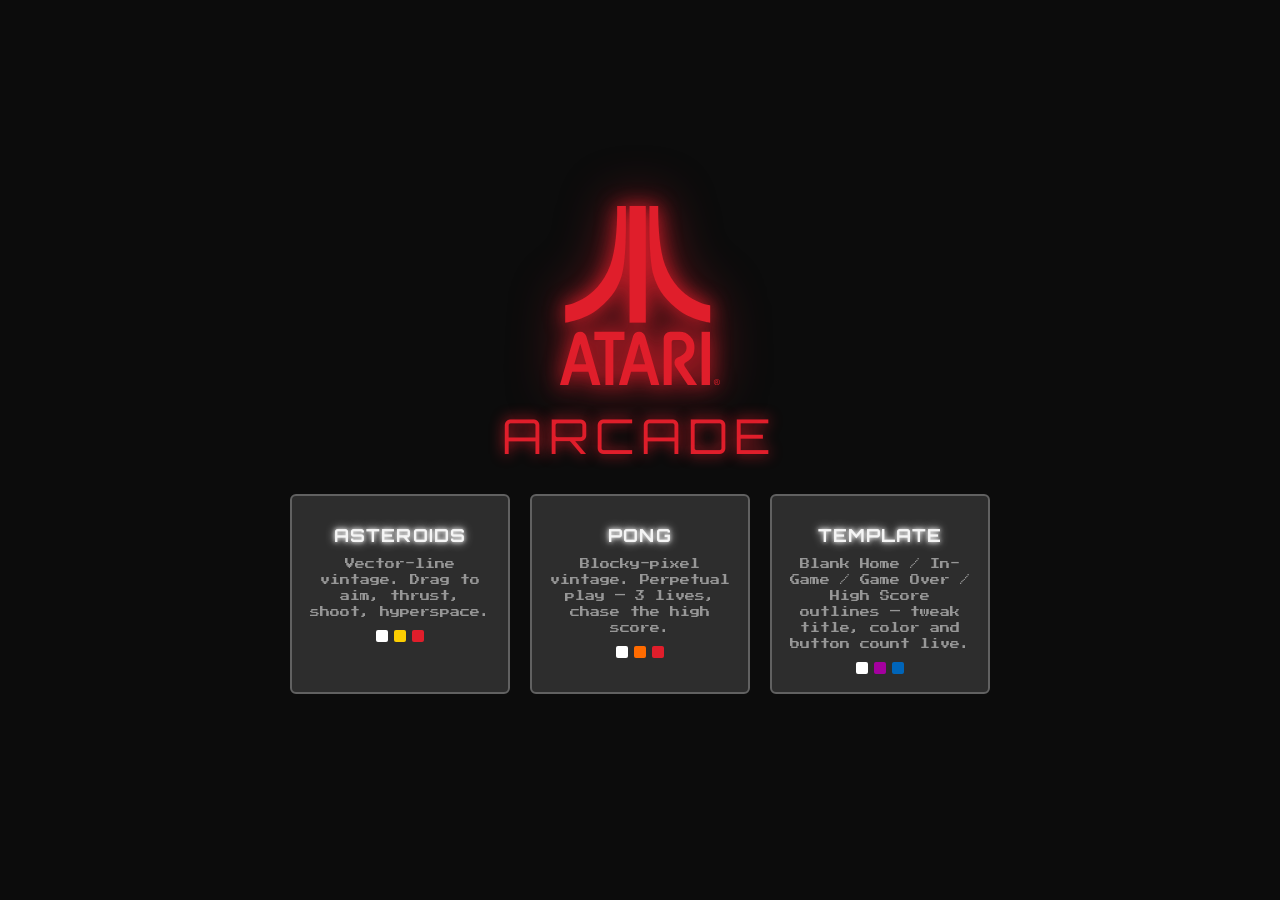
<file: index.html>
<!doctype html>
<html lang="en">
<head>
  <meta charset="utf-8">
  <meta name="viewport" content="width=device-width, initial-scale=1, viewport-fit=cover, user-scalable=no">
  <title>Atari — Game Hub</title>
  <link rel="stylesheet" href="shared/theme.css">
  <style>
    body {
      min-height: 100vh;
      display: flex;
      flex-direction: column;
      align-items: center;
      justify-content: center;
      gap: 28px;
      background: var(--bg-deep);
    }
    .hub-logo { width: clamp(110px, 20vw, 160px); filter: drop-shadow(0 0 10px var(--atari-red)) drop-shadow(0 0 24px rgba(224,30,43,.5)); }
    .hub-title { font-family: var(--font-vector); color: var(--atari-red); letter-spacing: .14em; font-size: clamp(28px, 7vw, 48px); text-shadow: 0 0 14px var(--atari-red); margin-top: -8px; }
    .hub-grid { display: flex; gap: 20px; flex-wrap: wrap; justify-content: center; padding: 0 20px; }
    .game-card {
      width: 220px;
      border: 2px solid var(--grey-70);
      border-radius: 6px;
      padding: 18px;
      text-align: center;
      text-decoration: none;
      color: var(--ink);
      background: var(--grey-90);
      transition: border-color .15s;
    }
    .game-card:hover { border-color: var(--accent, var(--yellow)); }
    .game-card h2 { font-family: var(--font-vector); font-size: 18px; letter-spacing: .06em; margin: 10px 0 6px; }
    .game-card p { font-size: 10px; color: var(--ink-dim); line-height: 1.6; }
    .swatches { display: flex; gap: 6px; justify-content: center; margin-top: 10px; }
    .swatches span { width: 12px; height: 12px; display: inline-block; border-radius: 2px; }
  </style>
</head>
<body>
  <svg class="hub-logo" fill="#E01E2B" xmlns="http://www.w3.org/2000/svg" viewBox="0 0 295.89 331.29"><path d="M9.58,215.73s35.23-4,62.69-26.64c26.16-21.55,35.61-40.14,42.13-61.21s7.52-71.71,7.52-86.76V0H105.67s0,4.15,0,15.22c-.29,22.81-2.26,66.16-12.72,94.36-25.23,68-83.36,74-83.36,74Z"/><path d="M277.73,215.73s-35.22-4-62.68-26.64c-26.17-21.55-35.61-40.14-42.13-61.21s-7.52-71.71-7.52-86.76V0h16.25s0,4.15,0,15.22c.29,22.81,2.25,66.16,12.72,94.36,25.23,68,83.35,74,83.35,74Z"/><rect x="128.65" width="30.02" height="215.73"/><polygon points="119.24 232.68 63.56 232.68 63.56 247.6 84.04 247.6 84.04 331.29 98.67 331.29 98.67 247.6 119.24 247.6 119.24 232.68"/><rect x="261.87" y="232.68" width="15.49" height="98.61"/><path d="M26.48,292.51l10.94-37.68,10.94,37.68ZM48.92,242c-1.45-5.67-5.79-9.48-11.5-9.48A11.69,11.69,0,0,0,26.52,240h0v0c-.24.62-26.5,91.28-26.5,91.28H15.21l7.23-24.85h30l7.18,24.82H74.91Z"/><path d="M135.41,292.51l10.91-37.68,10.89,37.68ZM157.78,242c-1.44-5.67-5.79-9.48-11.46-9.48A11.68,11.68,0,0,0,135.45,240h0v0c-.24.62-26.5,91.28-26.5,91.28h15.2l7.24-24.85h29.89l7.17,24.82h15.32Z"/><path d="M248.57,258.65a47.62,47.62,0,0,1-.6,10.75c-2.05,11.49-9.22,16.1-12.22,17.85s-4.68,3-4.68,3a3.74,3.74,0,0,0-1.46,3,5.58,5.58,0,0,0,.92,3.15s1.05,1.47,4.05,6.08,19.34,28.88,19.34,28.88H236.6l-22.33-33.81a12.48,12.48,0,0,1-2.56-7.8c0-4.91,2.7-8.16,6.92-9.94,0,0,15.37-5,15.37-17a22.74,22.74,0,0,0-.79-6.21,12.26,12.26,0,0,0-11.53-9l-11.77,0a3.36,3.36,0,0,0-3.36,3.36v80.38H191.79v-86.1a12.43,12.43,0,0,1,12.36-12.51h17.19a27.27,27.27,0,0,1,27.26,27.26"/><path d="M288.74,325.34h1.2a1.91,1.91,0,0,0,1.16-.25.83.83,0,0,0,.31-.68.74.74,0,0,0-.15-.48.94.94,0,0,0-.41-.32,3.17,3.17,0,0,0-1-.1h-1.12Zm-1,3.42v-6.08h2.08a5.15,5.15,0,0,1,1.55.17,1.51,1.51,0,0,1,.77.59,1.56,1.56,0,0,1,.28.89,1.63,1.63,0,0,1-.47,1.16,1.84,1.84,0,0,1-1.27.55,1.72,1.72,0,0,1,.52.33,6.55,6.55,0,0,1,.9,1.2l.74,1.19h-1.2l-.53-.95a5,5,0,0,0-1-1.42,1.35,1.35,0,0,0-.79-.21h-.58v2.58Zm2.48-7.83a4.93,4.93,0,0,0-2.33.6,4.53,4.53,0,0,0-1.76,1.74,4.88,4.88,0,0,0-.64,2.37,4.8,4.8,0,0,0,.63,2.34,4.46,4.46,0,0,0,1.75,1.75,4.74,4.74,0,0,0,4.69,0,4.37,4.37,0,0,0,1.74-1.75,4.7,4.7,0,0,0,.63-2.34,4.88,4.88,0,0,0-.64-2.37,4.4,4.4,0,0,0-1.76-1.74,4.91,4.91,0,0,0-2.31-.6m0-.94a5.84,5.84,0,0,1,2.77.72,5.24,5.24,0,0,1,2.11,2.09,5.84,5.84,0,0,1,.76,2.84,5.69,5.69,0,0,1-.75,2.81,5.13,5.13,0,0,1-2.09,2.09,5.65,5.65,0,0,1-2.8.75,5.73,5.73,0,0,1-2.82-.75,5.13,5.13,0,0,1-2.09-2.09,5.66,5.66,0,0,1,0-5.65,5.2,5.2,0,0,1,2.12-2.09,5.82,5.82,0,0,1,2.78-.72"/></svg>
  <div class="hub-title pixel-text">ARCADE</div>
  <div class="hub-grid">
    <a class="game-card" href="games/asteroids/?preview=1">
      <h2 class="vector-text">ASTEROIDS</h2>
      <p>Vector-line vintage. Drag to aim, thrust, shoot, hyperspace.</p>
      <div class="swatches">
        <span style="background:#FFFFFF"></span><span style="background:#FCCE01"></span><span style="background:#E01E2B"></span>
      </div>
    </a>
    <a class="game-card" href="games/pong/?preview=1">
      <h2 class="vector-text">PONG</h2>
      <p>Blocky-pixel vintage. Perpetual play — 3 lives, chase the high score.</p>
      <div class="swatches">
        <span style="background:#FFFFFF"></span><span style="background:#FF6B00"></span><span style="background:#E01E2B"></span>
      </div>
    </a>
    <a class="game-card" href="template/?preview=1">
      <h2 class="vector-text">TEMPLATE</h2>
      <p>Blank Home / In-Game / Game Over / High Score outlines — tweak title, color and button count live.</p>
      <div class="swatches">
        <span style="background:#FFFFFF"></span><span style="background:#A4009F"></span><span style="background:#0065B9"></span>
      </div>
    </a>
  </div>
</body>
</html>
</file>
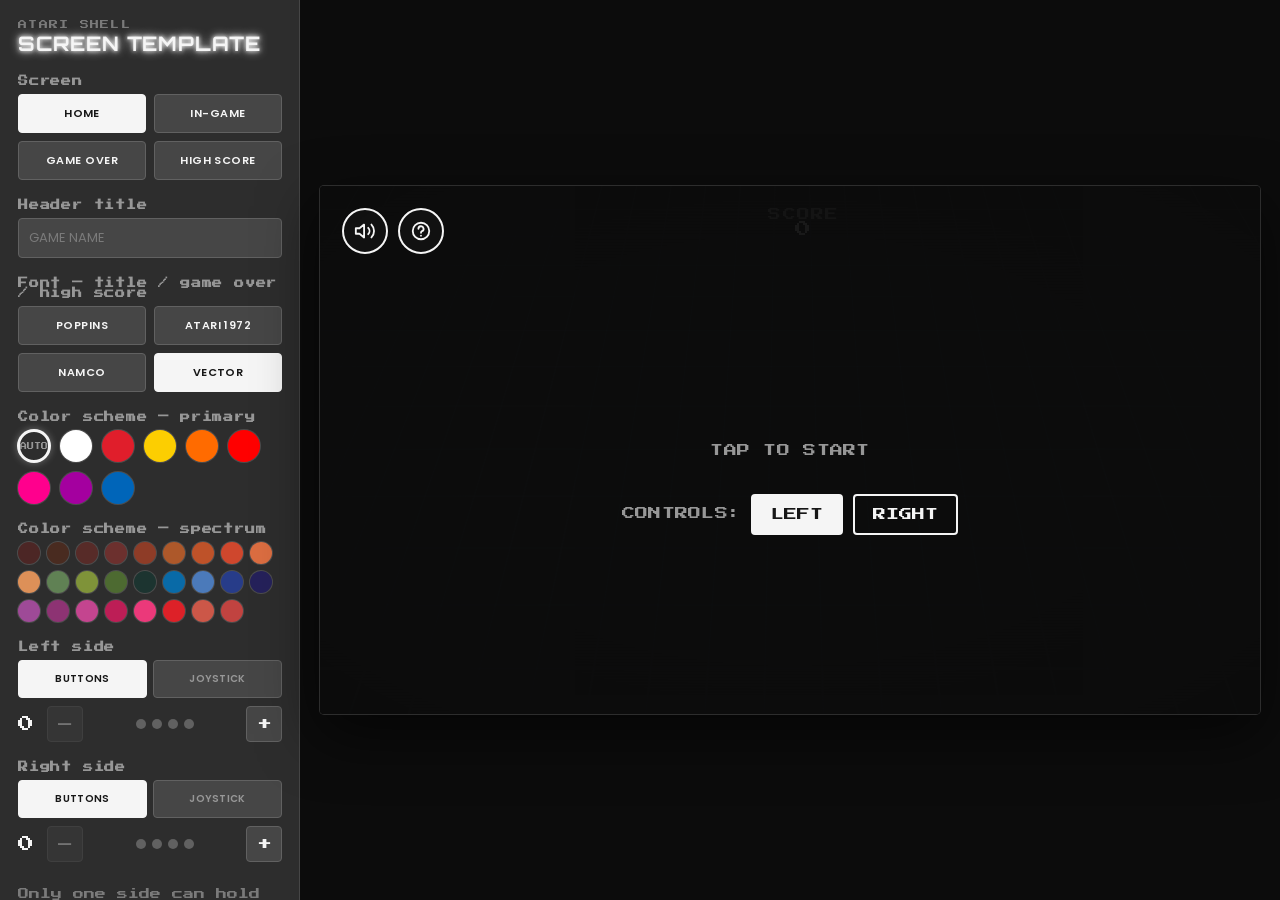
<file: template/index.html>
<!doctype html>
<html lang="en">
<head>
  <meta charset="utf-8">
  <meta name="viewport" content="width=device-width, initial-scale=1, viewport-fit=cover, user-scalable=no">
  <title>Screen Template — Atari</title>
  <link rel="stylesheet" href="../shared/theme.css">
  <link rel="stylesheet" href="../shared/shell.css">
  <link rel="stylesheet" href="template.css">
</head>
<body>
  <div class="template-layout">
    <aside class="control-panel">
      <div class="panel-heading">
        <span class="panel-eyebrow">ATARI SHELL</span>
        <h1 class="panel-title">SCREEN TEMPLATE</h1>
      </div>

      <section class="panel-group">
        <h2 class="panel-label">Screen</h2>
        <div class="tab-grid" id="screen-tabs">
          <button class="tab-btn" data-screen="home">HOME</button>
          <button class="tab-btn" data-screen="playing">IN-GAME</button>
          <button class="tab-btn" data-screen="gameover">GAME OVER</button>
          <button class="tab-btn" data-screen="leaderboard">HIGH SCORE</button>
        </div>
      </section>

      <section class="panel-group">
        <h2 class="panel-label">Header title</h2>
        <input type="text" id="title-input" class="panel-input" placeholder="GAME NAME" maxlength="18">
      </section>

      <section class="panel-group">
        <h2 class="panel-label">Font — title / game over / high score</h2>
        <div class="tab-grid" id="font-tabs">
          <button class="tab-btn" data-font="--font-body">POPPINS</button>
          <button class="tab-btn" data-font="--font-atari">ATARI 1972</button>
          <button class="tab-btn" data-font="--font-namco">NAMCO</button>
          <button class="tab-btn is-active" data-font="--font-vector">VECTOR</button>
        </div>
      </section>

      <section class="panel-group">
        <h2 class="panel-label">Color scheme — primary</h2>
        <div class="swatch-row" id="color-swatches"></div>
      </section>

      <section class="panel-group">
        <h2 class="panel-label">Color scheme — spectrum</h2>
        <div class="swatch-row swatch-row-spectrum" id="spectrum-swatches"></div>
      </section>

      <section class="panel-group side-group" data-side="left">
        <h2 class="panel-label">Left side</h2>
        <div class="mode-toggle" data-side="left">
          <button class="mode-btn is-active" data-mode="buttons">BUTTONS</button>
          <button class="mode-btn" data-mode="joystick">JOYSTICK</button>
        </div>
        <div class="stepper-row">
          <span class="panel-count" id="left-count">0</span>
          <div class="stepper" data-side="left">
            <button class="stepper-btn" data-dir="down" aria-label="Fewer left buttons">–</button>
            <div class="stepper-dots" id="left-dots"></div>
            <button class="stepper-btn" data-dir="up" aria-label="More left buttons">+</button>
          </div>
        </div>
      </section>

      <section class="panel-group side-group" data-side="right">
        <h2 class="panel-label">Right side</h2>
        <div class="mode-toggle" data-side="right">
          <button class="mode-btn is-active" data-mode="buttons">BUTTONS</button>
          <button class="mode-btn" data-mode="joystick">JOYSTICK</button>
        </div>
        <div class="stepper-row">
          <span class="panel-count" id="right-count">0</span>
          <div class="stepper" data-side="right">
            <button class="stepper-btn" data-dir="down" aria-label="Fewer right buttons">–</button>
            <div class="stepper-dots" id="right-dots"></div>
            <button class="stepper-btn" data-dir="up" aria-label="More right buttons">+</button>
          </div>
        </div>
      </section>

      <p class="panel-note">Only one side can hold the joystick at a time. Buttons up to 3 sit in a row; 4 wrap into a 2×2 cluster. The home screen's own LEFT/RIGHT toggle (part of the outline below) decides which physical side is "primary" for other games — this tool places things by literal side instead.</p>
    </aside>

    <div class="preview-stage">
      <div id="app"></div>
    </div>
  </div>

  <script src="../shared/game-shell.js"></script>
  <script src="template.js"></script>
</body>
</html>
</file>
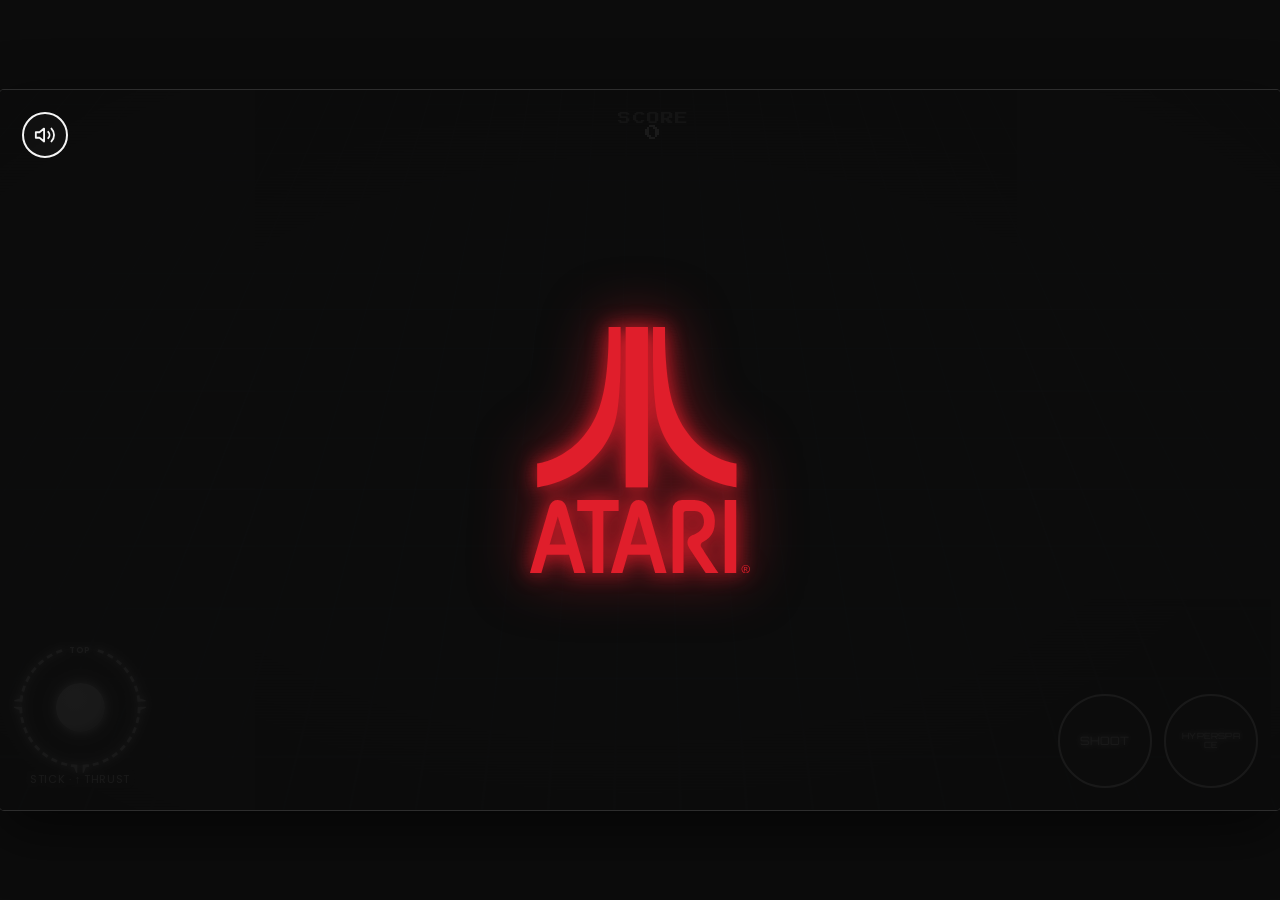
<file: games/asteroids/index.html>
<!doctype html>
<html lang="en">
<head>
  <meta charset="utf-8">
  <meta name="viewport" content="width=device-width, initial-scale=1, viewport-fit=cover, user-scalable=no">
  <title>Asteroids — Atari</title>
  <link rel="stylesheet" href="../../shared/theme.css">
  <link rel="stylesheet" href="../../shared/shell.css">
  <style>
    :root { --bg-tint: 210; }
  </style>
</head>
<body>
  <div id="app"></div>
  <script src="../../shared/game-shell.js"></script>
  <script src="asteroids.js"></script>
</body>
</html>
</file>
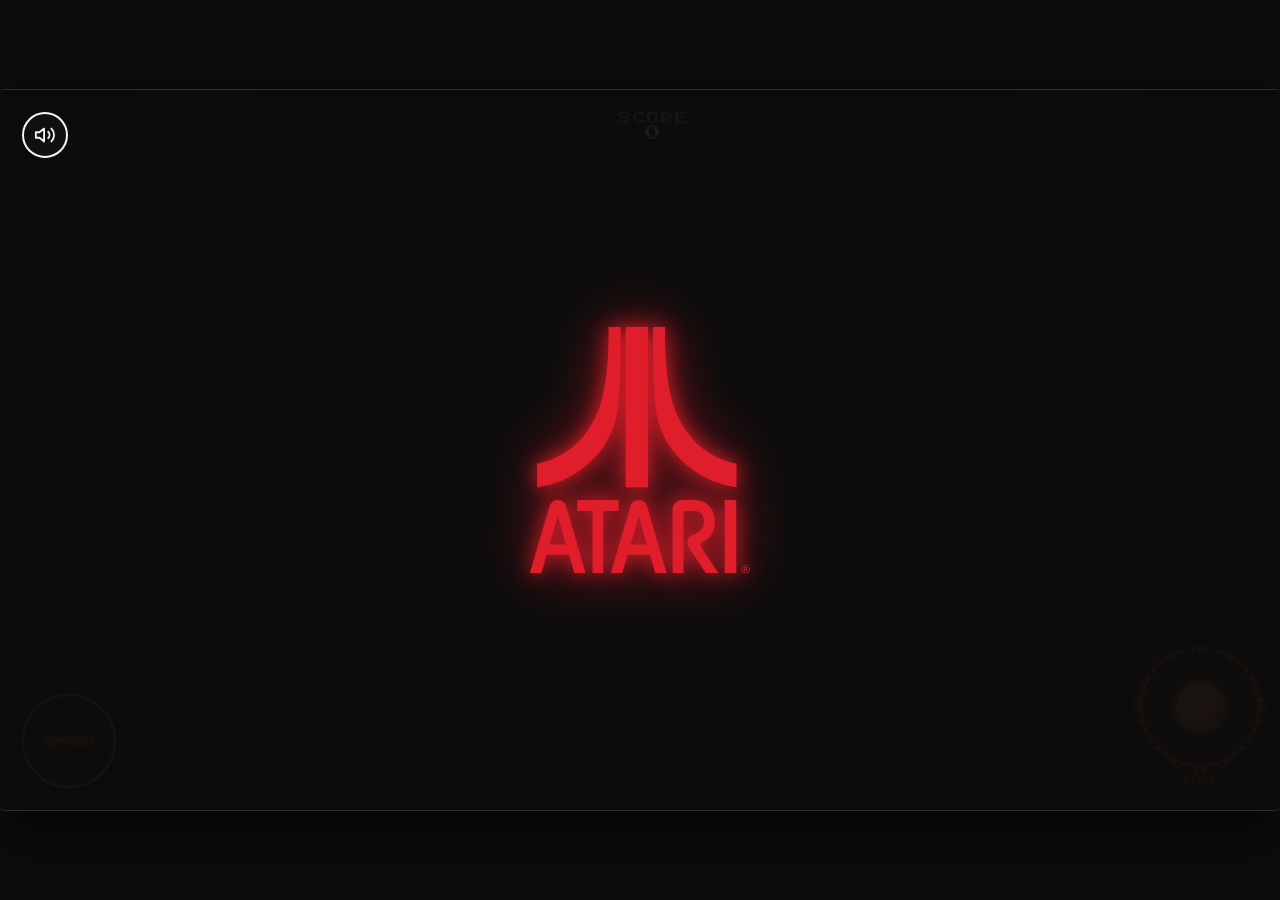
<file: games/pong/index.html>
<!doctype html>
<html lang="en">
<head>
  <meta charset="utf-8">
  <meta name="viewport" content="width=device-width, initial-scale=1, viewport-fit=cover, user-scalable=no">
  <title>Pong — Atari</title>
  <link rel="stylesheet" href="../../shared/theme.css">
  <link rel="stylesheet" href="../../shared/shell.css">
  <style>
    :root { --bg-tint: 210; }
  </style>
</head>
<body>
  <div id="app"></div>
  <script src="../../shared/game-shell.js"></script>
  <script src="pong.js"></script>
</body>
</html>
</file>
<file: shared/theme.css>
/*
  Atari Shared Design System — theme.css
  =======================================
  Brand tokens shared by every game shell. A single game should only ever
  need to override --accent / --accent-2 / --accent-3 (its "sprite" colors)
  and, rarely, --bg-tint. Everything else (type, CRT, grid, spacing) stays
  constant so the games read as siblings.
*/

@import url('https://fonts.googleapis.com/css2?family=Press+Start+2P&family=Orbitron:wght@500;700;900&family=Poppins:wght@400;500;600;700&display=swap');

/* The real Atari 1972 wordmark face — used only for the header/marquee
   title, never inside the play field itself. */
@font-face {
  font-family: 'Atari1972';
  src: url('fonts/Atari1972-Bold.otf') format('opentype');
  font-weight: 700; font-style: normal; font-display: swap;
}
@font-face {
  font-family: 'Atari1972';
  src: url('fonts/Atari1972-Regular.otf') format('opentype');
  font-weight: 400; font-style: normal; font-display: swap;
}

/* Retro arcade marquee face — an alternate title/header option alongside
   the vector and Atari1972 looks. */
@font-face {
  font-family: 'Namco';
  src: url('fonts/Namco.ttf') format('truetype');
  font-weight: 400; font-style: normal; font-display: swap;
}

:root {
  /* ---- Atari brand core ---- */
  --atari-red: #E01E2B;
  --black: #171717;
  --white: #FFFFFF;

  /* ---- Atari primary accents ---- */
  --yellow: #FCCE01;
  --orange: #FF6B00;
  --bright-red: #FF0000;
  --pink: #FF008D;
  --purple: #A4009F;
  --blue: #0065B9;

  /* ---- The 8 recognizable "sprite" colors ----
     One shared, finite palette for every game's foreground elements
     (ships, balls, paddles, bricks, vector lines). Not every game uses
     all 8, but a game should never introduce a 9th. */
  --sprite-1: var(--white);
  --sprite-2: var(--atari-red);
  --sprite-3: var(--yellow);
  --sprite-4: var(--orange);
  --sprite-5: var(--bright-red);
  --sprite-6: var(--pink);
  --sprite-7: var(--purple);
  --sprite-8: var(--blue);

  /* ---- Greys (low-saturation, background/UI layer) ---- */
  --grey-100: #171717;
  --grey-90:  #2D2D2D;
  --grey-80:  #464646;
  --grey-70:  #616161;
  --grey-60:  #7A7A7A;
  --grey-45:  #979797;
  --grey-45b: #AEAEAE;
  --grey-25:  #C5C5C5;
  --grey-15:  #E0E0E0;
  --grey-5:   #F5F5F5;

  /* ---- Cabinet accent ----
     --accent is the ONE color that grows/rotates as a run progresses (see
     Shell._updateAccentColor): every cabinet starts pure white and gains
     saturation + a per-level hue shift as score/level climb. Gameplay
     sprites stay fixed colors (drawn straight from --accent-2/--accent-3
     or a literal), so only the chrome — title, buttons, joystick, glow —
     visibly "grows" its color. --accent-2/--accent-3 are ordinary static
     per-game overrides, same as before. */
  --accent-rgb: 255, 255, 255;
  --accent: rgb(var(--accent-rgb));
  --accent-2: var(--sprite-8);    /* secondary sprite color */
  --accent-3: var(--sprite-2);    /* danger / highlight */
  --bg-tint: 210;                 /* hue-ish knob for background grid tint, degrees */

  /* ---- Surfaces ---- */
  --bg: var(--black);
  --bg-deep: #0c0c0c;
  --panel: var(--grey-90);
  --ink: var(--grey-5);
  --ink-dim: var(--grey-45);

  /* ---- Type ----
     --font-pixel (Press Start 2P) is the default everywhere — HUD, body
     copy, buttons, screens — the blocky arcade look. --font-vector
     (Orbitron) is the deliberate accent for glowing titles/labels.
     --font-body (Poppins, falling back to the visitor's system font) is
     available opt-in per game via config.bodyFont, for a game that wants
     a plainer, more legible voice instead of the pixel default. */
  --font-body: 'Poppins', -apple-system, BlinkMacSystemFont, 'Segoe UI', Roboto, sans-serif;
  --font-pixel: 'Press Start 2P', 'Courier New', monospace;   /* blocky – Pong/Breakout */
  --font-vector: 'Orbitron', 'Courier New', monospace;        /* vector-line feel – Asteroids/Tempest */
  --font-atari: 'Atari1972', var(--font-vector);              /* header/marquee title only */
  --font-namco: 'Namco', var(--font-vector);                  /* retro arcade marquee alternate */

  /* Which face the title header / GAME OVER / high-score headings use
     (.screen-title). Defaults to the vector face; a game or tool can
     repoint it at --font-body / --font-atari / --font-namco instead
     via Shell.setTitleFont(). --font-title-transform exists because
     Namco is a single-case display face — its real letterforms sit on
     the lowercase codepoints, so Shell.setTitleFont lowercases the text
     for it rather than rendering uppercase input against placeholder
     glyphs. */
  --font-title: var(--font-vector);
  --font-title-transform: none;

  /* ---- Vector line rules: one consistent thickness + faint glow ---- */
  --line-width: 2px;
  --line-glow: 0 0 4px currentColor, 0 0 10px currentColor;

  /* ---- Layout ---- */
  --hud-inset: clamp(10px, 2.5vw, 22px);
  --radius: 4px;
  --safe-btn: clamp(62px, 12vw, 94px);
  --icon-btn: clamp(34px, 6vw, 46px);
}

* { box-sizing: border-box; }

html, body {
  margin: 0;
  padding: 0;
  background: var(--bg-deep);
  color: var(--ink);
  font-family: var(--font-pixel);
  -webkit-tap-highlight-color: transparent;
  overscroll-behavior: none;
  user-select: none;
  -webkit-user-select: none;
}

button {
  font-family: inherit;
  color: inherit;
}

.vector-text {
  font-family: var(--font-vector);
  letter-spacing: 0.06em;
  text-shadow: var(--line-glow);
}

.pixel-text {
  font-family: var(--font-pixel);
  letter-spacing: 0.02em;
}
</file>
<file: shared/shell.css>
/*
  Atari Shared Design System — shell.css
  =======================================
  Structural layout every game shares: the CRT viewport, the parallax
  Vectrex grid, the persistent HUD corners, and the four flow screens
  (home / gameplay HUD / game-over / leaderboard). A game only ever
  fills in #game-canvas and the control-button labels/positions —
  it never rebuilds this chrome.
*/

#app {
  position: fixed;
  inset: 0;
  display: grid;
  place-items: center;
  background: var(--bg-deep);
}

/* ---------------------------------------------------------------- */
/* CRT viewport — locked to landscape, identical on mobile & desktop */
/* No persistent header: the title/logo only appear inside the pause */
/* menu (see .pause-marquee below), never over the title or gameplay */
/* screen itself.                                                    */
/* ---------------------------------------------------------------- */
.crt-screen {
  position: relative;
  width: min(100vw, 177.78vh);
  height: min(100vh, 56.25vw);
  max-width: 1280px;
  background: var(--bg);
  overflow: hidden;
  border-radius: var(--radius);
  box-shadow: 0 0 0 1px var(--grey-90), 0 20px 60px rgba(0,0,0,.6);
}

/* Pause menu content — the title/logo treatment that used to live in a
   persistent header now only shows up here, inside the pause overlay. */
.pause-marquee {
  display: flex;
  align-items: center;
  justify-content: center;
  gap: 14px;
  padding: clamp(10px, 2vh, 16px) clamp(14px, 3vw, 24px);
  background: linear-gradient(180deg, var(--grey-90) 0%, var(--bg) 100%);
  border: var(--line-width) solid var(--accent);
  border-radius: var(--radius);
  box-shadow: 0 0 5px var(--accent), 0 0 18px rgba(var(--accent-rgb),.4), inset 0 0 14px rgba(var(--accent-rgb),.12);
}

.pause-title {
  font-family: var(--font-atari);
  font-weight: 700;
  color: var(--accent);
  text-shadow: 0 0 4px var(--accent), 0 0 14px rgba(var(--accent-rgb),.6), 0 0 32px rgba(var(--accent-rgb),.32);
  font-size: clamp(18px, 4vw, 30px);
  letter-spacing: .03em;
  white-space: nowrap;
}

.pause-logo {
  flex: none;
  width: clamp(42px, 7.5vw, 62px);
  color: var(--white);
  filter: drop-shadow(0 0 4px rgba(255,255,255,.55)) drop-shadow(0 0 12px rgba(255,255,255,.28));
}
.pause-logo svg { display: block; width: 100%; height: auto; }
.pause-logo .cls-1 { fill: currentColor; }

.pause-controls { display: flex; gap: 10px; }

/* Vectrex-style vignetted parallax grid, sits behind everything */
.grid-bg {
  position: absolute;
  inset: -20%;
  background-image:
    linear-gradient(hsla(var(--bg-tint), 60%, 55%, .16) 1px, transparent 1px),
    linear-gradient(90deg, hsla(var(--bg-tint), 60%, 55%, .16) 1px, transparent 1px);
  background-size: 40px 40px;
  transform: perspective(600px) rotateX(35deg) translate3d(var(--grid-x, 0px), var(--grid-y, 0px), 0);
  transform-origin: center 30%;
  pointer-events: none;
}

.vignette {
  position: absolute;
  inset: 0;
  pointer-events: none;
  background: radial-gradient(ellipse at center, transparent 45%, rgba(0,0,0,.75) 100%);
  z-index: 5;
}

.scanlines {
  position: absolute;
  inset: 0;
  pointer-events: none;
  z-index: 6;
  background: repeating-linear-gradient(
    0deg,
    rgba(0,0,0,.18) 0px,
    rgba(0,0,0,.18) 1px,
    transparent 2px,
    transparent 3px
  );
  mix-blend-mode: multiply;
  animation: flicker 6s infinite steps(60);
}

@keyframes flicker {
  0%, 96%, 100% { opacity: 1; }
  97% { opacity: .88; }
  98% { opacity: 1; }
}

#game-canvas {
  position: absolute;
  inset: 0;
  z-index: 2;
  width: 100%;
  height: 100%;
  display: block;
}

/* ---------------------------------------------------------------- */
/* Persistent top-left HUD: mute always first, then home/pause during */
/* gameplay or help on the home/game-over screens.                    */
/* ---------------------------------------------------------------- */
.hud-topleft {
  position: absolute;
  top: var(--hud-inset);
  left: var(--hud-inset);
  z-index: 40; /* above .screen (30) — mute/home/help stay live over every screen */
  display: flex;
  gap: 10px;
}
.hud-topleft[hidden] { display: none; }

/* Pause sits on the opposite corner from mute/home/help. */
.hud-topright {
  position: absolute;
  top: var(--hud-inset);
  right: var(--hud-inset);
  z-index: 40;
  display: flex;
  gap: 10px;
}

.icon-btn {
  width: var(--icon-btn);
  height: var(--icon-btn);
  border-radius: 50%;
  border: var(--line-width) solid var(--ink);
  background: rgba(23,23,23,.55);
  color: var(--ink);
  display: grid;
  place-items: center;
  line-height: 1;
  cursor: pointer;
  backdrop-filter: blur(2px);
  flex: none;
}
.icon-btn:active { transform: scale(.92); }
.icon-btn[hidden] { display: none; }
/* every icon is drawn the same way — currentColor stroke/fill, same
   viewBox, same footprint — so mute/home/help read as one matching set */
.icon-btn svg {
  /* fixed size, not a %, so it can't resolve against its span's own
     shrink-to-fit (auto) width and end up mis-sized/off-center */
  width: clamp(16px, 3.1vw, 22px);
  height: clamp(16px, 3.1vw, 22px);
  display: block;
  stroke: currentColor;
  fill: none;
  stroke-width: 2;
  stroke-linecap: round;
  stroke-linejoin: round;
}
.icon-btn span { display: grid; place-items: center; }
.icon-btn[data-muted="true"] .icon-unmuted,
.icon-btn[data-muted="false"] .icon-muted { display: none; }

/* ---------------------------------------------------------------- */
/* Center HUD during gameplay: lives (left of center) + score        */
/* ---------------------------------------------------------------- */
.hud-center {
  position: absolute;
  top: var(--hud-inset);
  left: 50%;
  transform: translateX(-50%);
  z-index: 20;
  display: flex;
  align-items: center;
  gap: clamp(14px, 3vw, 28px);
  font-size: clamp(11px, 2vw, 16px);
  text-align: center;
}
.hud-lives { display: flex; gap: 6px; align-items: center; color: var(--accent); }
.hud-lives .life-icon { width: 14px; height: 14px; }
.hud-score { color: var(--ink); letter-spacing: .08em; font-variant-numeric: tabular-nums; }
.hud-score .label { color: var(--ink-dim); font-size: .8em; display: block; }
/* Optional per-game readout (e.g. Asteroids' dust/buff meter) — stays
   empty and invisible for games that never call shell.setDust(). */
.hud-dust {
  font-family: var(--font-body);
  font-variant-numeric: tabular-nums;
  color: var(--yellow);
  text-shadow: 0 0 6px rgba(252,206,1,.5);
  white-space: nowrap;
}
.hud-dust:empty { display: none; }
.hud-dust .buff {
  display: block;
  font-size: .82em;
  color: var(--pink);
  text-shadow: 0 0 8px rgba(255,0,141,.6);
}

/* ---------------------------------------------------------------- */
/* Control zones — side depends on the player's handedness choice.   */
/* One zone gets the game buttons, the opposite zone gets accessory  */
/* (pause/etc.) buttons, mirroring a real cabinet's split layout.    */
/* ---------------------------------------------------------------- */
.controls-zone {
  position: absolute;
  bottom: var(--hud-inset);
  z-index: 20;
  display: flex;
  align-items: flex-end;
  gap: 12px;
}
.controls-zone.side-left { left: var(--hud-inset); }
.controls-zone.side-right { right: var(--hud-inset); }

/* Opt-in: once a zone holds more than a couple of individual buttons, let
   it wrap into a proper 2-column cluster (new rows stack upward, since
   the zone is bottom-anchored) instead of a single row running off the
   edge. Existing games keep the plain single-row behavior above unless
   they explicitly add this class — it's for a zone the game expects to
   hold a variable number of buttons (e.g. a template/customizer tool). */
.controls-zone.multi-row {
  flex-wrap: wrap-reverse;
  align-content: flex-end;
  max-width: calc(var(--safe-btn) * 2 + 12px);
}

/* Directional pairs: left/right sit side by side, up/down stack — the
   pair renders as one flex item so it stays a matched unit in the zone. */
.btn-pair { display: flex; gap: 10px; flex: none; }
.btn-pair.dir-row { flex-direction: row; }
.btn-pair.dir-column { flex-direction: column; }

/* Analog joystick — an alternate primary control (config.joystick),
   replacing directional buttons for a game like Asteroids. Same
   translucent-over-the-field treatment as .btn-control, same progressive
   --accent glow as the rest of the chrome. */
.joystick-wrap { display: flex; flex-direction: column; align-items: center; gap: 6px; flex: none; }
.joystick-base {
  width: clamp(84px, 16vw, 116px);
  height: clamp(84px, 16vw, 116px);
  border-radius: 50%;
  background: rgba(23,23,23,.55);
  box-shadow: 0 0 16px rgba(var(--accent-rgb),.4), inset 0 0 16px rgba(var(--accent-rgb),.18);
  position: relative;
  touch-action: none;
  -webkit-user-select: none;
  user-select: none;
  display: flex;
  align-items: center;
  justify-content: center;
  transition: box-shadow .6s ease;
}
.joystick-ring {
  position: absolute;
  inset: -6%;
  width: 112%;
  height: 112%;
  overflow: visible;
  pointer-events: none;
  filter: drop-shadow(0 0 3px var(--accent)) drop-shadow(0 0 8px rgba(var(--accent-rgb),.55));
  transition: filter .6s ease;
}
.joystick-knob {
  width: 42%;
  height: 42%;
  border-radius: 50%;
  background: radial-gradient(circle at 38% 32%,
    color-mix(in srgb, var(--accent) 55%, white) 0%,
    var(--accent) 55%,
    color-mix(in srgb, var(--accent) 45%, black) 100%);
  box-shadow: 0 0 8px var(--accent), 0 0 22px rgba(var(--accent-rgb),.6), 0 3px 8px rgba(0,0,0,.5);
  pointer-events: none;
  will-change: transform;
  transition: background .6s ease, box-shadow .6s ease;
}
.joystick-label {
  font-family: var(--font-body);
  font-size: clamp(8px, 1.3vh, 11px);
  letter-spacing: .05em;
  color: var(--accent);
  text-shadow: 0 0 6px rgba(var(--accent-rgb),.5);
  white-space: nowrap;
  transition: color .6s ease;
}

/* "TOP" sits right in the ring's gap, like the dial marking on a real
   joystick housing. */
.joystick-top-label {
  position: absolute;
  top: 1%;
  left: 50%;
  transform: translate(-50%, -50%);
  pointer-events: none;
  font-family: var(--font-body);
  font-weight: 600;
  font-size: clamp(6.5px, 1.2vh, 8.5px);
  letter-spacing: .04em;
  color: var(--accent);
  text-shadow: 0 0 4px rgba(var(--accent-rgb),.5);
  white-space: nowrap;
  transition: color .6s ease;
}

.btn-control {
  width: var(--safe-btn);
  height: var(--safe-btn);
  flex: none;
  border-radius: 50%;
  border: var(--line-width) solid var(--accent);
  background: rgba(23,23,23,.55);
  color: var(--accent);
  text-shadow: var(--line-glow);
  box-shadow: inset 0 0 12px rgba(0,0,0,.4);
  touch-action: none;
  display: grid;
  place-items: center;
  padding: 0;
}
.btn-control .btn-label {
  font-family: var(--font-vector);
  letter-spacing: .02em;
  line-height: 1.05;
  text-align: center;
  /* inscribed square of the circle, so text never crosses the ring */
  max-width: 68%;
  overflow-wrap: break-word;
  hyphens: auto;
}
.btn-control.is-active,
.btn-control:active {
  background: var(--accent);
  color: var(--black);
  text-shadow: none;
}
.btn-control.accent-2 { border-color: var(--accent-2); color: var(--accent-2); }
.btn-control.accent-2.is-active { background: var(--accent-2); color: var(--black); }

/* ---------------------------------------------------------------- */
/* Full-bleed overlay screens: boot / home / game-over / leaderboard */
/* ---------------------------------------------------------------- */
.screen {
  position: absolute;
  inset: 0;
  z-index: 30;
  display: flex;
  flex-direction: column;
  align-items: center;
  justify-content: center;
  gap: clamp(10px, 2vh, 22px);
  background: rgba(12,12,12,.94);
  text-align: center;
  padding: var(--hud-inset);
  transition: opacity .35s ease;
}
.screen[hidden] { display: none; }
.screen.is-fading { opacity: 0; }

.screen-title {
  font-family: var(--font-title, var(--font-vector));
  text-transform: var(--font-title-transform, none);
  color: var(--accent);
  text-shadow: var(--line-glow);
  font-size: clamp(20px, 5vw, 44px);
  letter-spacing: .08em;
  margin: 0;
}

/* The default "vector" title choice renders real hand-drawn stroke
   glyphs (see vectorTitleSvg in game-shell.js) instead of a web font —
   sized off the same font-size clamp above via 1em so it matches every
   other title choice's responsive scale. text-shadow doesn't reach SVG
   path strokes, so the glow is redone here as a drop-shadow filter. */
.vector-glyph-title {
  display: block;
  height: 1em;
  width: auto;
  margin: 0 auto;
  overflow: visible;
  filter: drop-shadow(0 0 4px currentColor) drop-shadow(0 0 10px currentColor);
}

.screen-sub {
  font-size: clamp(9px, 1.8vw, 13px);
  color: var(--ink-dim);
  line-height: 1.7;
}

.blink { animation: blink 1.1s steps(2) infinite; }
@keyframes blink { 50% { opacity: 0; } }

.btn-pixel {
  font-family: var(--font-pixel);
  font-size: clamp(9px, 1.6vw, 13px);
  padding: 12px 18px;
  background: transparent;
  border: var(--line-width) solid var(--ink);
  color: var(--ink);
  cursor: pointer;
  border-radius: var(--radius);
}
.btn-pixel.primary {
  border-color: var(--accent);
  color: var(--accent);
  text-shadow: var(--line-glow);
}
.btn-pixel:active { transform: scale(.96); }

.side-toggle {
  display: flex;
  gap: 10px;
  font-size: clamp(8px, 1.5vw, 11px);
}
.side-toggle button[aria-pressed="true"] {
  background: var(--accent);
  color: var(--black);
}

/* Boot logo */
.boot-logo-mark {
  width: clamp(120px, 26vw, 220px);
  height: auto;
  display: block;
  filter: drop-shadow(0 0 10px var(--atari-red)) drop-shadow(0 0 28px rgba(224,30,43,.55));
}

/* Leaderboard */
.leaderboard-list {
  list-style: none;
  margin: 0;
  padding: 0;
  font-variant-numeric: tabular-nums;
  font-size: clamp(9px, 1.8vw, 13px);
  width: min(90%, 360px);
  display: flex;
  flex-direction: column;
  gap: 4px;
}
.leaderboard-list li {
  display: flex;
  justify-content: space-between;
  padding: 3px 10px;
  color: var(--ink-dim);
}
.leaderboard-list li.is-you {
  color: var(--accent);
  text-shadow: var(--line-glow);
}
.leaderboard-list li .rank { width: 2ch; text-align: left; color: inherit; opacity: .6; }

/* Wraps injected leaderboard/initials content so it inherits .screen's
   centering — a plain block child would otherwise stretch to the widest
   line and leave the buttons/rows hugging its left edge instead. */
.screen-flow {
  display: flex;
  flex-direction: column;
  align-items: center;
  gap: clamp(10px, 2vh, 22px);
}

.initials-entry {
  display: flex;
  justify-content: center;
  gap: 10px;
}
.initial-slot {
  display: flex;
  flex-direction: column;
  align-items: center;
  gap: 4px;
}
.initial-char {
  font-family: var(--font-vector);
  font-size: clamp(20px, 5vw, 34px);
  color: var(--accent);
  text-shadow: var(--line-glow);
  width: 1.2em;
}

/* Rotate-device prompt (mobile portrait) */
.rotate-prompt {
  position: fixed;
  inset: 0;
  z-index: 100;
  background: var(--bg-deep);
  color: var(--ink);
  display: none;
  align-items: center;
  justify-content: center;
  text-align: center;
  font-family: var(--font-pixel);
  font-size: clamp(10px, 3vw, 14px);
  padding: 24px;
}
@media (max-aspect-ratio: 1/1) {
  .rotate-prompt.is-armed { display: flex; }
}

@media (max-width: 480px) {
  :root { --hud-inset: 8px; }
}
</file>
<file: template/template.css>
/*
  Screen Template — a configurator around the shared shell's blank
  screens (Home / In-Game / Game Over / High Score), so a designer can
  see the chrome on its own before a real game fills it in.
*/

html, body { height: 100%; }
body {
  display: block;
  background: var(--bg-deep);
  overscroll-behavior: none;
}

.template-layout {
  display: flex;
  height: 100vh;
  height: 100dvh;
}
@media (max-width: 760px) {
  .template-layout { flex-direction: column; height: auto; min-height: 100dvh; }
}

/* ---------------------------------------------------------- panel --- */
.control-panel {
  flex: 0 0 auto;
  width: 300px;
  max-height: 100vh;
  overflow-y: auto;
  padding: 20px 18px 28px;
  background: var(--grey-90);
  box-shadow: inset -1px 0 0 var(--grey-80);
  display: flex;
  flex-direction: column;
  gap: 20px;
}
@media (max-width: 760px) {
  .control-panel { width: auto; max-height: none; box-shadow: inset 0 -1px 0 var(--grey-80); }
}

.panel-heading { display: flex; flex-direction: column; gap: 2px; }
.panel-eyebrow {
  font-family: var(--font-pixel);
  font-size: 9px;
  letter-spacing: .14em;
  color: var(--grey-60);
}
.panel-title {
  margin: 0;
  font-family: var(--font-vector);
  color: var(--accent);
  text-shadow: var(--line-glow);
  font-size: 20px;
  letter-spacing: .04em;
}

.panel-group { display: flex; flex-direction: column; gap: 8px; }
.panel-label {
  margin: 0;
  font-family: var(--font-pixel);
  font-size: 10px;
  letter-spacing: .08em;
  color: var(--ink-dim);
  display: flex;
  align-items: baseline;
  gap: 6px;
}
.panel-count { color: var(--accent); }

.tab-grid { display: grid; grid-template-columns: 1fr 1fr; gap: 8px; }
.tab-btn {
  font-family: var(--font-body);
  font-weight: 600;
  font-size: 11px;
  letter-spacing: .04em;
  padding: 10px 6px;
  background: var(--grey-80);
  border: 1px solid var(--grey-70);
  border-radius: 4px;
  color: var(--ink);
  cursor: pointer;
}
.tab-btn:hover { background: var(--grey-70); }
.tab-btn.is-active {
  background: var(--accent);
  border-color: var(--accent);
  color: var(--black);
}

.panel-input {
  font-family: var(--font-body);
  font-size: 13px;
  padding: 9px 10px;
  background: var(--grey-80);
  border: 1px solid var(--grey-70);
  border-radius: 4px;
  color: var(--ink);
}
.panel-input::placeholder { color: var(--grey-60); }
.panel-input:focus { outline: 2px solid var(--accent); outline-offset: 1px; }

.swatch-row { display: flex; flex-wrap: wrap; gap: 10px; }
/* The spectrum row holds many more swatches (the full brand deck) — a
   touch smaller and tighter so it doesn't dominate the panel. */
.swatch-row-spectrum { gap: 7px; }
.swatch-row-spectrum .swatch-btn { width: 22px; height: 22px; }
.swatch-btn {
  width: 32px;
  height: 32px;
  border-radius: 50%;
  border: 2px solid transparent;
  box-shadow: 0 0 0 1px rgba(255,255,255,.15);
  cursor: pointer;
  padding: 0;
}
.swatch-btn.is-active { border-color: var(--ink); box-shadow: 0 0 0 1px var(--ink), 0 0 8px rgba(255,255,255,.4); }
.swatch-btn.is-auto {
  background: var(--grey-90) !important;
  display: grid;
  place-items: center;
  color: var(--ink-dim);
  font-family: var(--font-pixel);
  font-size: 7px;
}

.mode-toggle { display: grid; grid-template-columns: 1fr 1fr; gap: 6px; }
.mode-btn {
  font-family: var(--font-body);
  font-weight: 600;
  font-size: 10px;
  letter-spacing: .03em;
  padding: 10px 4px;
  background: var(--grey-80);
  border: 1px solid var(--grey-70);
  border-radius: 4px;
  color: var(--ink-dim);
  cursor: pointer;
}
.mode-btn:hover { background: var(--grey-70); }
.mode-btn.is-active { background: var(--accent); border-color: var(--accent); color: var(--black); }

.stepper-row { display: flex; align-items: center; gap: 10px; }
.stepper-row .panel-count { flex: none; width: 1.2em; }
.stepper-row.is-disabled { opacity: .4; pointer-events: none; }

.stepper { display: flex; align-items: center; gap: 10px; flex: 1 1 auto; }
.stepper-btn {
  width: 36px;
  height: 36px;
  flex: none;
  border-radius: 4px;
  background: var(--grey-80);
  border: 1px solid var(--grey-70);
  color: var(--ink);
  font-size: 15px;
  line-height: 1;
  cursor: pointer;
}
.stepper-btn:hover { background: var(--grey-70); }
.stepper-btn:disabled { opacity: .35; cursor: default; }
.stepper-dots { flex: 1 1 auto; display: flex; gap: 6px; justify-content: center; }
.stepper-dots span {
  width: 10px;
  height: 10px;
  border-radius: 50%;
  background: var(--grey-70);
  transition: background .15s ease;
}
.stepper-dots span.is-filled { background: var(--accent); }

.panel-note {
  margin: 4px 0 0;
  font-size: 11px;
  line-height: 1.6;
  color: var(--grey-60);
}

/* ---------------------------------------------------------- stage --- */
.preview-stage {
  position: relative;
  flex: 1 1 auto;
  min-width: 0;
  min-height: 0;
  display: grid;
  place-items: center;
  padding: 20px;
  background: var(--bg-deep);
  container-type: size;
}
@media (max-width: 760px) {
  /* An explicit height, not min-height: container-type:size needs a
     genuinely definite size to resolve cqw/cqh against — min-height
     alone renders correctly but leaves the container-query height at 0,
     collapsing the crt-screen inside to nothing. */
  .preview-stage { height: 60vh; height: 60dvh; }
}

.preview-stage #app {
  position: absolute;
  inset: 0;
  display: grid;
  place-items: center;
}

/* The shared crt-screen locks its aspect ratio against the viewport
   (vw/vh) everywhere else, which assumes it's the only thing on screen.
   Here it shares the page with a sidebar, so re-lock it against this
   stage container instead, using the same ratio (16∶9-ish). */
.preview-stage .crt-screen {
  width: min(100cqw, 177.78cqh);
  height: min(100cqh, 56.25cqw);
}
</file>
